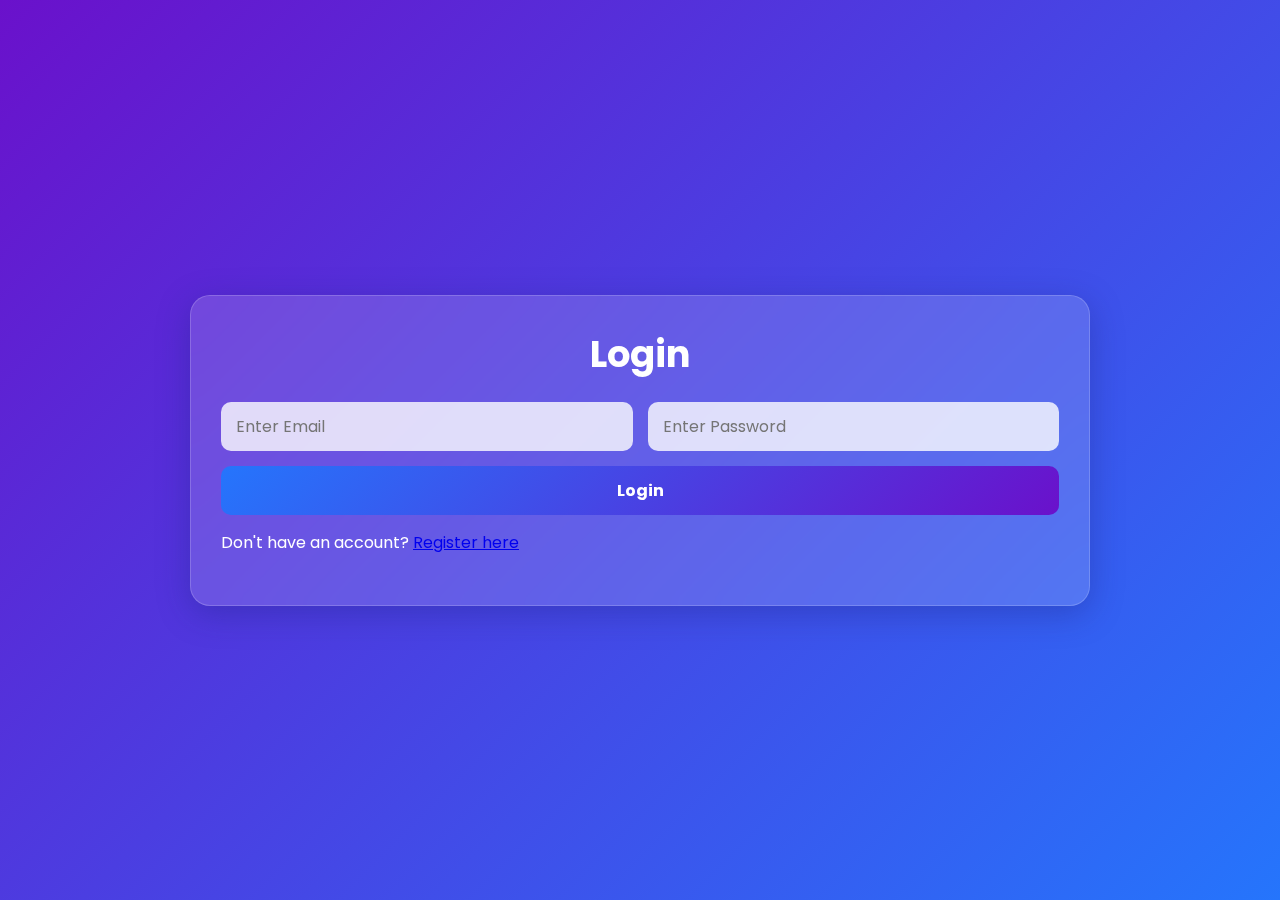
<file: index.html>
<!DOCTYPE html>
<html lang="en">
<head>
  <meta charset="UTF-8" />
  <meta name="viewport" content="width=device-width, initial-scale=1.0" />
  <title>Login | Smart Goal Tracker</title>
  <link href="https://fonts.googleapis.com/css2?family=Poppins:wght@300;400;600&display=swap" rel="stylesheet">
  <link rel="stylesheet" href="style.css" />
</head>
<body>
  <div class="container">
    <h1>Login</h1>
    <form id="loginForm">
      <input type="text" id="loginEmail" placeholder="Enter Email" required />
      <input type="password" id="loginPassword" placeholder="Enter Password" required />
      <button type="submit">Login</button>
      <p>Don't have an account? <a href="register.html">Register here</a></p>
    </form>
  </div>

  <script src="script.js"></script>
</body>
</html>
</file>
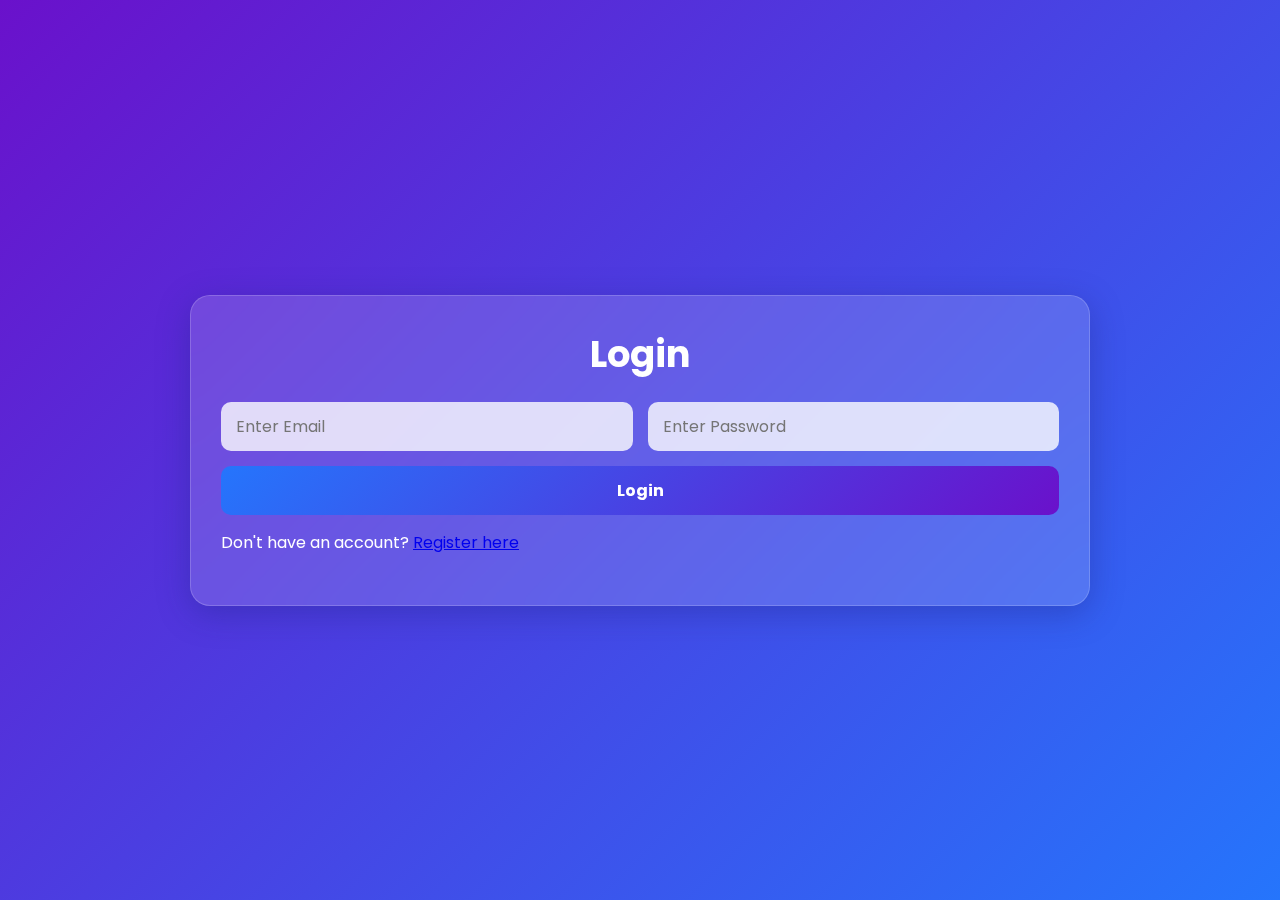
<file: dashboard.html>
<!DOCTYPE html>
<html lang="en">
<head>
  <meta charset="UTF-8" />
  <meta name="viewport" content="width=device-width, initial-scale=1.0" />
  <title>Dashboard | Smart Goal Tracker</title>
  <link href="https://fonts.googleapis.com/css2?family=Poppins:wght@300;400;600&display=swap" rel="stylesheet">
  <link rel="stylesheet" href="style.css" />
</head>
<body>
  <div class="container">
    <h1>SMART Goal Tracker</h1>

    <form id="goalForm">
      <input type="text" id="goalTitle" placeholder="Goal Title" required />
      <input type="text" id="goalDesc" placeholder="Goal Description" />
      <button type="submit">Add Goal</button>
    </form>

    <div class="goal-list" id="goalList"></div>

    <button class="logout-btn" onclick="logoutUser()">Logout</button>
  </div>

  <script src="script.js"></script>
</body>
</html>
</file>
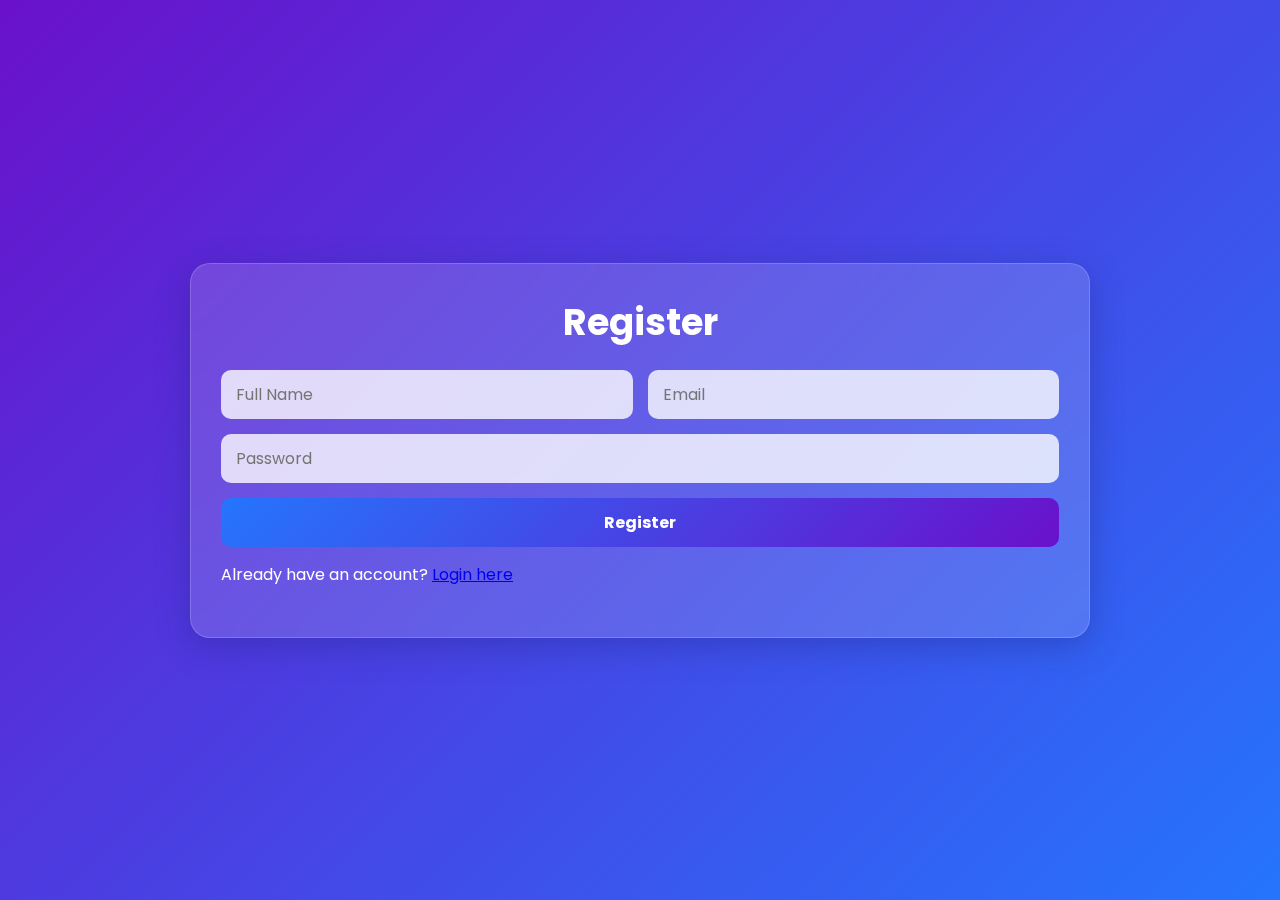
<file: register.html>
<!DOCTYPE html>
<html lang="en">
<head>
  <meta charset="UTF-8" />
  <meta name="viewport" content="width=device-width, initial-scale=1.0" />
  <title>Register | Smart Goal Tracker</title>
  <link href="https://fonts.googleapis.com/css2?family=Poppins:wght@300;400;600&display=swap" rel="stylesheet">
  <link rel="stylesheet" href="style.css" />
</head>
<body>
  <div class="container">
    <h1>Register</h1>
    <form id="registerForm">
      <input type="text" id="regName" placeholder="Full Name" required />
      <input type="email" id="regEmail" placeholder="Email" required />
      <input type="password" id="regPassword" placeholder="Password" required />
      <button type="submit">Register</button>
      <p>Already have an account? <a href="index.html">Login here</a></p>
    </form>
  </div>

  <script src="script.js"></script>
</body>
</html>
</file>
<file: style.css>
* {
  margin: 0;
  padding: 0;
  box-sizing: border-box;
  font-family: "Poppins", sans-serif;
}

body {
  background: linear-gradient(135deg, #6a11cb, #2575fc);
  min-height: 100vh;
  display: flex;
  align-items: center;
  justify-content: center;
}

.container {
  background: rgba(255, 255, 255, 0.15);
  border-radius: 20px;
  padding: 30px;
  width: 90%;
  max-width: 900px;
  box-shadow: 0 8px 32px rgba(31, 38, 135, 0.37);
  backdrop-filter: blur(12px);
  border: 1px solid rgba(255, 255, 255, 0.18);
  animation: fadeIn 1.2s ease-in-out;
  color: white;
}

h1 {
  text-align: center;
  font-size: 2.3rem;
  margin-bottom: 20px;
}

form {
  display: flex;
  flex-wrap: wrap;
  justify-content: space-between;
  gap: 15px;
  margin-bottom: 20px;
}

input, button {
  padding: 12px 15px;
  border-radius: 10px;
  border: none;
  outline: none;
  font-size: 1rem;
  transition: all 0.3s ease;
}

input {
  flex: 1 1 45%;
  background: rgba(255, 255, 255, 0.8);
  color: #333;
}

input:focus {
  background: #fff;
  box-shadow: 0 0 10px rgba(37, 117, 252, 0.6);
}

button {
  flex: 1 1 100%;
  background: linear-gradient(135deg, #2575fc, #6a11cb);
  color: white;
  font-weight: bold;
  cursor: pointer;
}

button:hover {
  transform: translateY(-2px);
  background: linear-gradient(135deg, #6a11cb, #2575fc);
}

.goal-item {
  background: rgba(255, 255, 255, 0.25);
  border-radius: 12px;
  padding: 15px 20px;
  margin-bottom: 12px;
  display: flex;
  justify-content: space-between;
  align-items: center;
  transition: 0.3s;
}

.goal-item.completed {
  background: rgba(0, 255, 127, 0.25);
  text-decoration: line-through;
  color: #bfffc7;
}

.goal-item:hover {
  background: rgba(255, 255, 255, 0.4);
  transform: scale(1.02);
}

.goal-details h3 {
  color: #fff;
}

.goal-details p {
  color: #eee;
}

.goal-buttons {
  display: flex;
  gap: 10px;
}

.goal-buttons button {
  border-radius: 8px;
  padding: 8px 12px;
  font-size: 0.9rem;
  cursor: pointer;
}

.complete-btn {
  background: rgba(0, 255, 0, 0.8);
}

.undo-btn {
  background: rgba(255, 215, 0, 0.8);
}

.delete-btn {
  background: rgba(255, 0, 0, 0.8);
}

.complete-btn:hover { background: rgba(0, 255, 0, 1); }
.undo-btn:hover { background: rgba(255, 215, 0, 1); }
.delete-btn:hover { background: rgba(255, 0, 0, 1); }

.logout-btn {
  background: rgba(255, 255, 255, 0.3);
  color: white;
  border-radius: 8px;
  padding: 10px 20px;
  margin-top: 10px;
  display: block;
  margin-left: auto;
}

.logout-btn:hover {
  background: rgba(255, 255, 255, 0.5);
}

@media (max-width: 768px) {
  form {
    flex-direction: column;
  }
  input, button {
    flex: 1 1 100%;
  }
}

@keyframes fadeIn {
  0% {
    opacity: 0;
    transform: scale(0.9);
  }
  100% {
    opacity: 1;
    transform: scale(1);
  }
}
</file>
